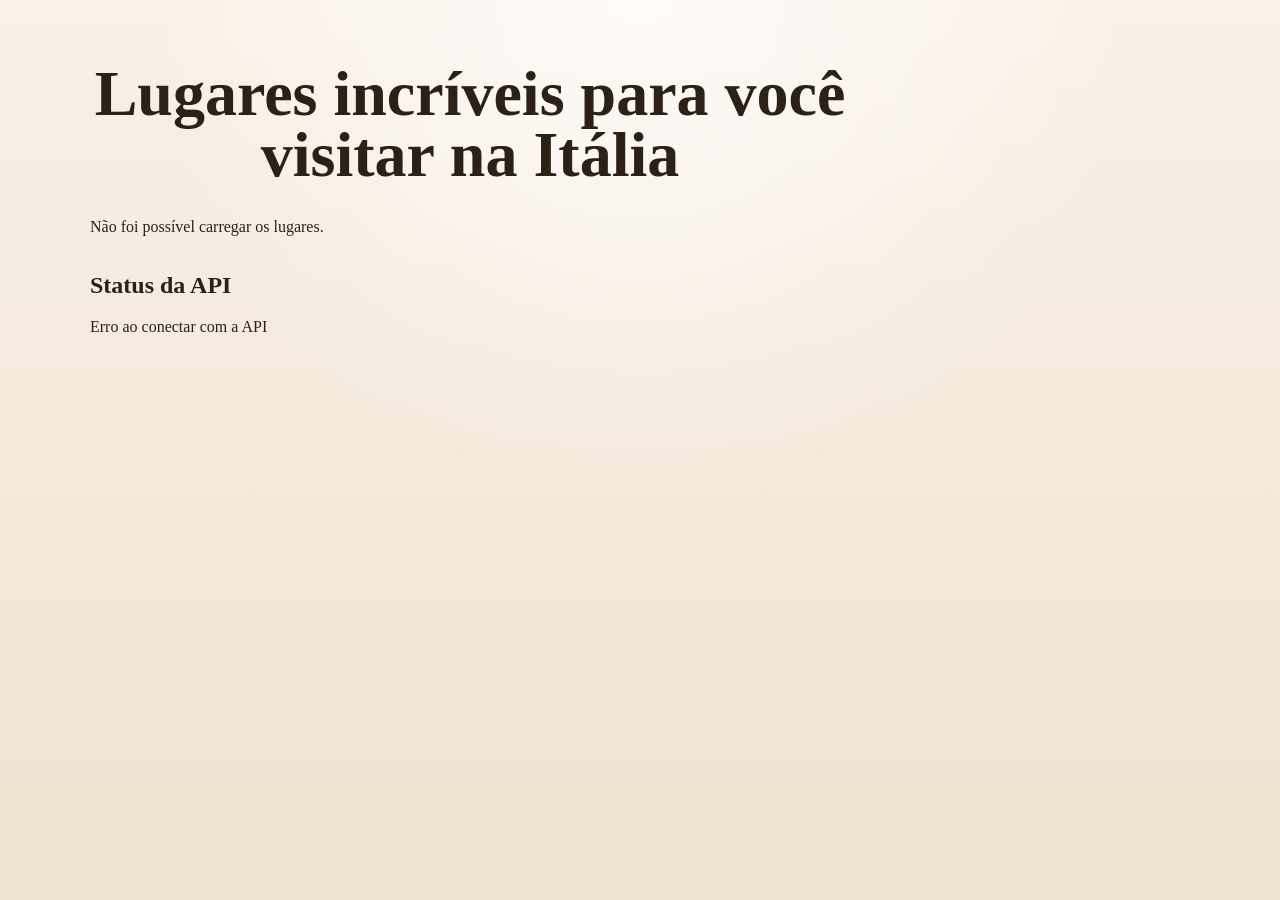
<file: index.html>
<!DOCTYPE html>
<html lang="pt-BR">
<head>
  <meta charset="UTF-8">
  <meta name="viewport" content="width=device-width, initial-scale=1.0">
  <title>Lugares incríveis para você visitar na Itália</title>
  <link rel="stylesheet" href="styles.css">
  <script src="script.js" defer></script>
</head>
<body>
  <main class="page">

    <section class="hero">
      <h1 style="text-align: center;">
        Lugares incríveis para você visitar na Itália
      </h1>
    </section>

    <section>
      <p id="status">Carregando lugares...</p>

      <div id="cards" class="cards"></div>
    </section>

    <section>
      <h2>Status da API</h2>
      <p id="api-status">Verificando API...</p>
    </section>

  </main>
</body>
</html>
</file>
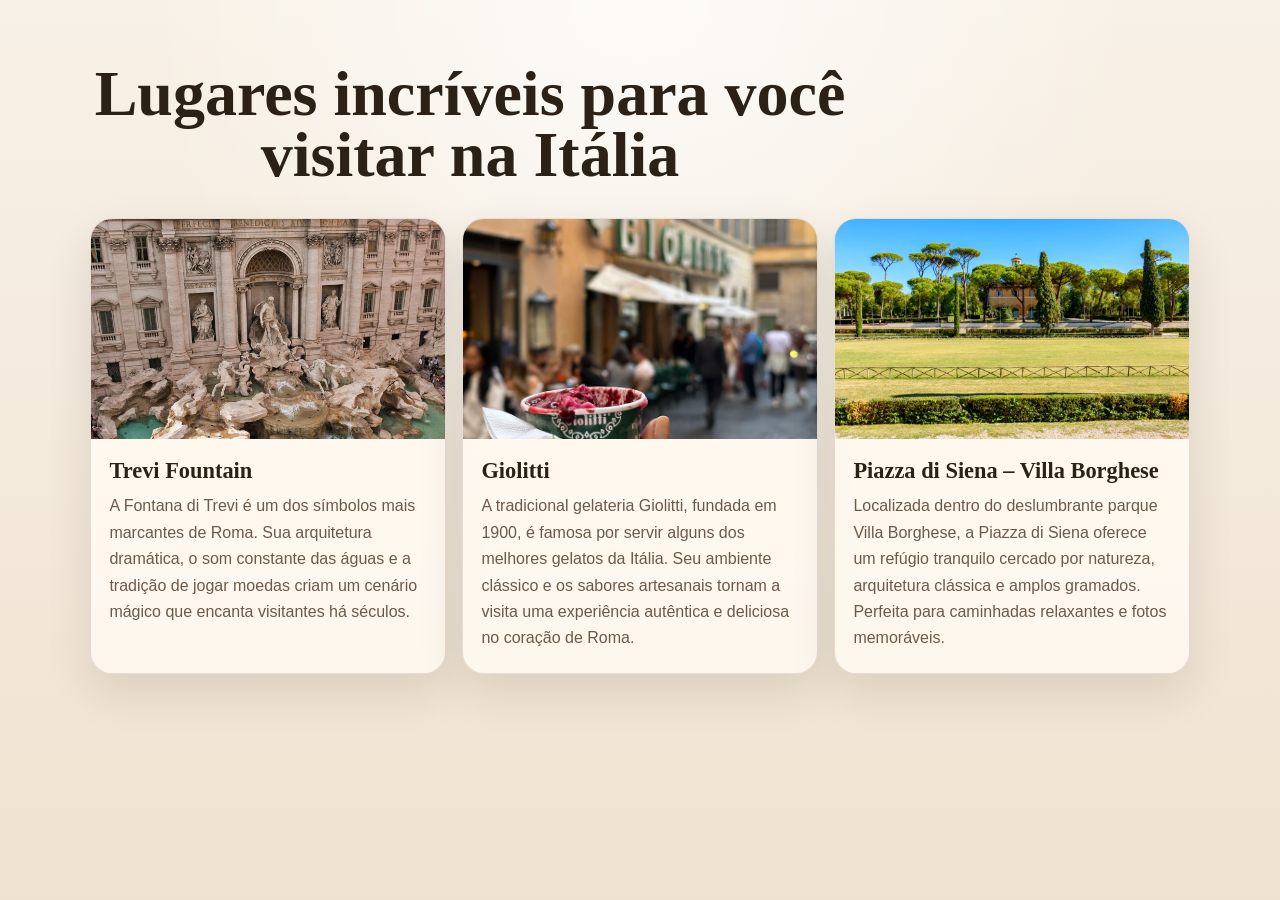
<file: public/index.html>
<!DOCTYPE html>
<html lang="pt-BR">
<head>
  <meta charset="UTF-8">
  <meta name="viewport" content="width=device-width, initial-scale=1.0">
  <title>Lugares incríveis para você visitar na Itália</title>
  <link rel="stylesheet" href="./styles.css">
  <script src="./script.js" defer></script>
</head>
<body>
  <main class="page">

    <section class="hero">
      <h1 style="text-align: center;">Lugares incríveis para você visitar na Itália</h1>
    </section>

    <section>
      <div class="cards">

        <article class="card">
          <img src="./imgs/trevi-fountain..jpg" alt="Trevi Fountain" class="card-image" />
          <div class="card-content">
            <h2>Trevi Fountain</h2>
            <p>
              A Fontana di Trevi é um dos símbolos mais marcantes de Roma. Sua arquitetura dramática,
              o som constante das águas e a tradição de jogar moedas criam um cenário mágico 
              que encanta visitantes há séculos.
            </p>
          </div>
        </article>

        <article class="card">
          <img src="./imgs/giolitti.webp" alt="Giolitti Gelateria" class="card-image" />
          <div class="card-content">
            <h2>Giolitti</h2>
            <p>
              A tradicional gelateria Giolitti, fundada em 1900, é famosa por servir alguns dos melhores 
              gelatos da Itália. Seu ambiente clássico e os sabores artesanais tornam a visita uma 
              experiência autêntica e deliciosa no coração de Roma.
            </p>
          </div>
        </article>

        <article class="card">
          <img src="./imgs/piazza-di-siena.jpg" alt="Piazza di Siena na Villa Borghese" class="card-image" />
          <div class="card-content">
            <h2>Piazza di Siena – Villa Borghese</h2>
            <p>
              Localizada dentro do deslumbrante parque Villa Borghese, a Piazza di Siena oferece um 
              refúgio tranquilo cercado por natureza, arquitetura clássica e amplos gramados. Perfeita 
              para caminhadas relaxantes e fotos memoráveis.
            </p>
          </div>
        </article>

      </div>
    </section>

  </main>
</body>
</html>
</file>
<file: styles.css>
:root {
  color-scheme: light;
  --bg: #f5efe5;
  --surface: #fffaf2;
  --text: #2b2116;
  --muted: #6b5a49;
  --accent: #8b4f2d;
  --border: rgba(43, 33, 22, 0.12);
  --shadow: 0 18px 45px rgba(43, 33, 22, 0.12);
}

* {
  box-sizing: border-box;
}

body {
  margin: 0;
  min-height: 100vh;
  font-family: Georgia, 'Times New Roman', serif;
  color: var(--text);
  background:
    radial-gradient(circle at top, rgba(255, 255, 255, 0.7), transparent 45%),
    linear-gradient(180deg, #f8f1e7 0%, #efe2d0 100%);
}

.page {
  width: min(1100px, calc(100% - 2rem));
  margin: 0 auto;
  padding: 4rem 0 5rem;
}

.hero {
  max-width: 760px;
  margin-bottom: 2rem;
}

.eyebrow {
  margin: 0 0 0.75rem;
  letter-spacing: 0.18em;
  text-transform: uppercase;
  color: var(--accent);
  font: 700 0.8rem/1.2 Arial, sans-serif;
}

h1 {
  margin: 0;
  font-size: clamp(2.5rem, 5vw, 4.5rem);
  line-height: 0.95;
}

.intro {
  margin: 1rem 0 0;
  font: 400 1.05rem/1.7 Arial, sans-serif;
  color: var(--muted);
}

.status {
  margin-bottom: 1rem;
  font: 600 0.95rem/1.5 Arial, sans-serif;
  color: var(--muted);
}

.status.error {
  color: #8d2f2f;
}

.cards {
  display: grid;
  grid-template-columns: repeat(3, minmax(0, 1fr));
  gap: 1rem;
}

.card {
  overflow: hidden;
  border: 1px solid var(--border);
  border-radius: 22px;
  background: rgba(255, 250, 242, 0.88);
  box-shadow: var(--shadow);
}

.card-image {
  display: block;
  width: 100%;
  height: 220px;
  object-fit: cover;
  background: #e6d6c3;
}

.card-content {
  padding: 1.2rem 1.15rem 1.35rem;
}

.card-content h2 {
  margin: 0 0 0.6rem;
  font-size: 1.4rem;
}

.card-content p {
  margin: 0;
  font: 400 1rem/1.65 Arial, sans-serif;
  color: var(--muted);
}

@media (max-width: 900px) {
  .cards {
    grid-template-columns: 1fr;
  }
}
</file>
<file: public/styles.css>
:root {
  color-scheme: light;
  --bg: #f5efe5;
  --surface: #fffaf2;
  --text: #2b2116;
  --muted: #6b5a49;
  --accent: #8b4f2d;
  --border: rgba(43, 33, 22, 0.12);
  --shadow: 0 18px 45px rgba(43, 33, 22, 0.12);
}

* {
  box-sizing: border-box;
}

body {
  margin: 0;
  min-height: 100vh;
  font-family: Georgia, 'Times New Roman', serif;
  color: var(--text);
  background:
    radial-gradient(circle at top, rgba(255, 255, 255, 0.7), transparent 45%),
    linear-gradient(180deg, #f8f1e7 0%, #efe2d0 100%);
}

.page {
  width: min(1100px, calc(100% - 2rem));
  margin: 0 auto;
  padding: 4rem 0 5rem;
}

.hero {
  max-width: 760px;
  margin-bottom: 2rem;
}

.eyebrow {
  margin: 0 0 0.75rem;
  letter-spacing: 0.18em;
  text-transform: uppercase;
  color: var(--accent);
  font: 700 0.8rem/1.2 Arial, sans-serif;
}

h1 {
  margin: 0;
  font-size: clamp(2.5rem, 5vw, 4.5rem);
  line-height: 0.95;
}

.intro {
  margin: 1rem 0 0;
  font: 400 1.05rem/1.7 Arial, sans-serif;
  color: var(--muted);
}

.status {
  margin-bottom: 1rem;
  font: 600 0.95rem/1.5 Arial, sans-serif;
  color: var(--muted);
}

.status.error {
  color: #8d2f2f;
}

.cards {
  display: grid;
  grid-template-columns: repeat(3, minmax(0, 1fr));
  gap: 1rem;
}

.card {
  overflow: hidden;
  border: 1px solid var(--border);
  border-radius: 22px;
  background: rgba(255, 250, 242, 0.88);
  box-shadow: var(--shadow);
}

.card-image {
  display: block;
  width: 100%;
  height: 220px;
  object-fit: cover;
  background: #e6d6c3;
}

.card-content {
  padding: 1.2rem 1.15rem 1.35rem;
}

.card-content h2 {
  margin: 0 0 0.6rem;
  font-size: 1.4rem;
}

.card-content p {
  margin: 0;
  font: 400 1rem/1.65 Arial, sans-serif;
  color: var(--muted);
}

@media (max-width: 900px) {
  .cards {
    grid-template-columns: 1fr;
  }
}
</file>
